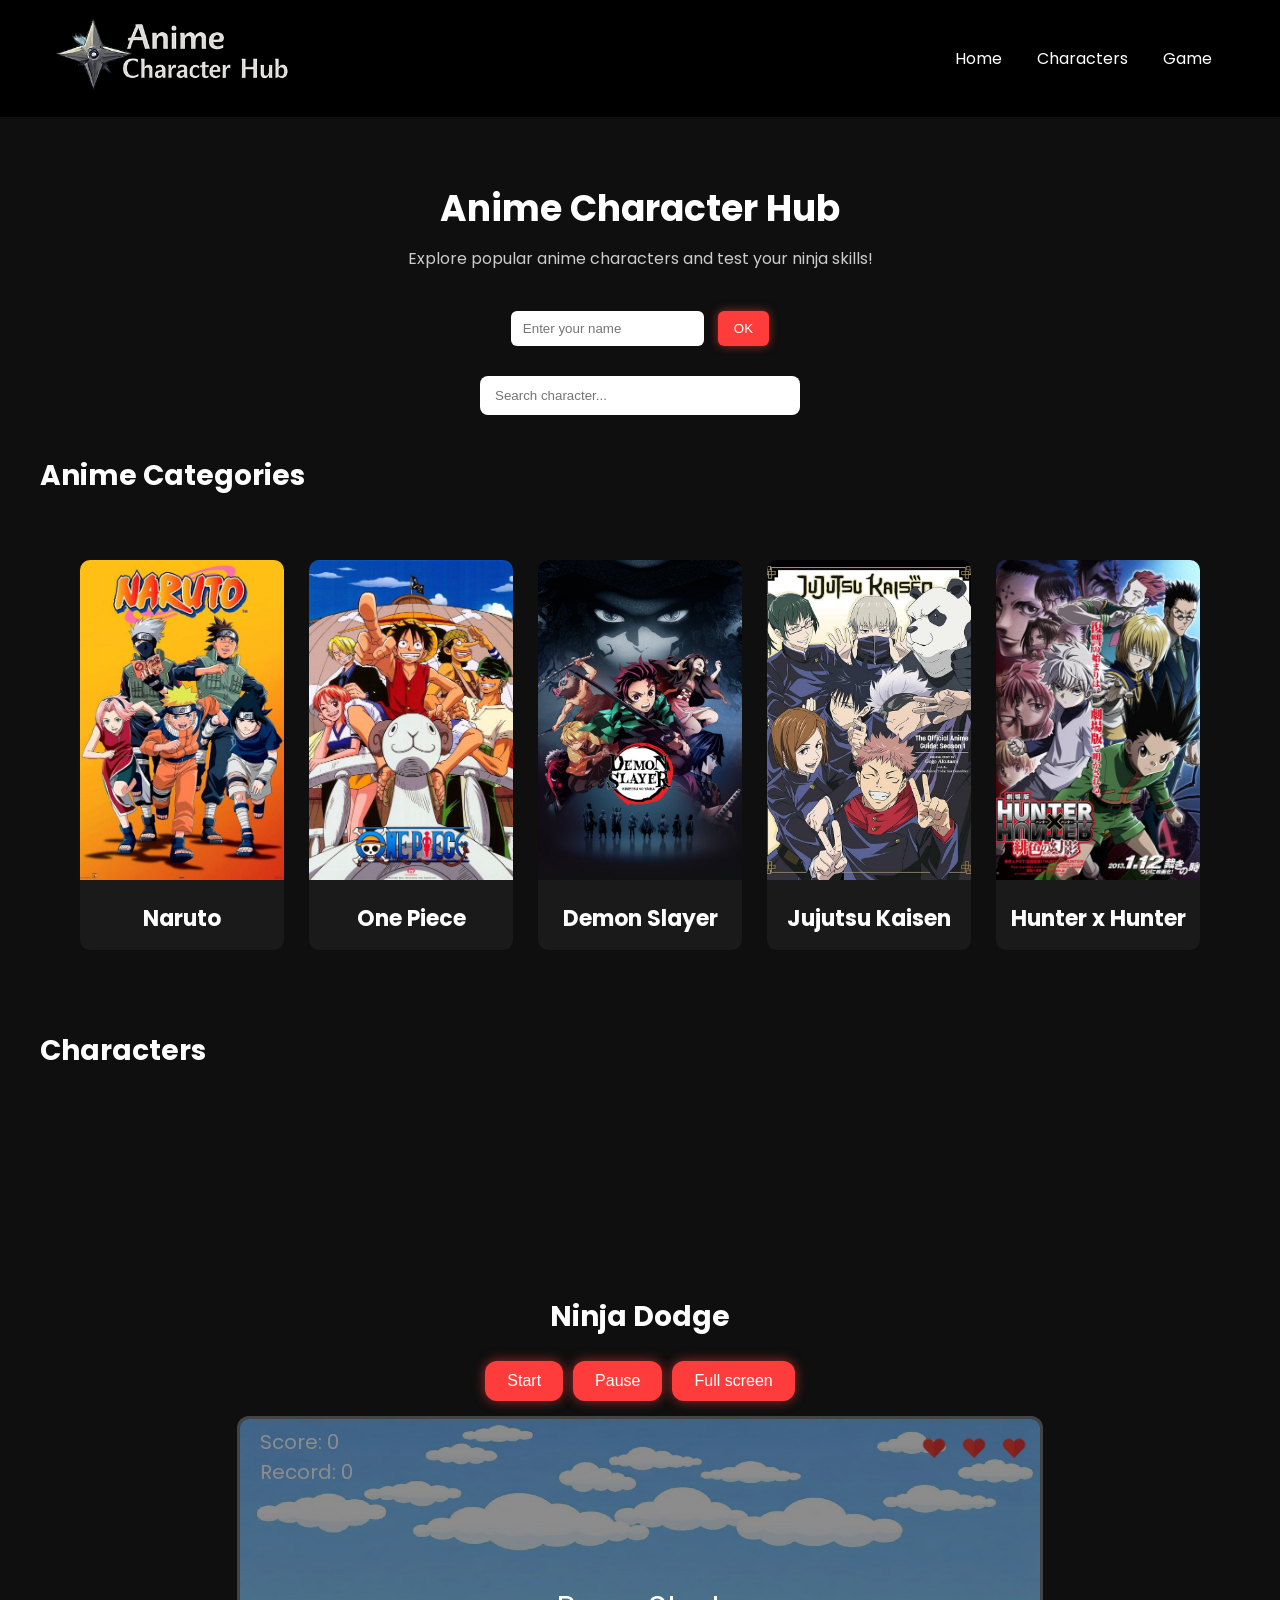
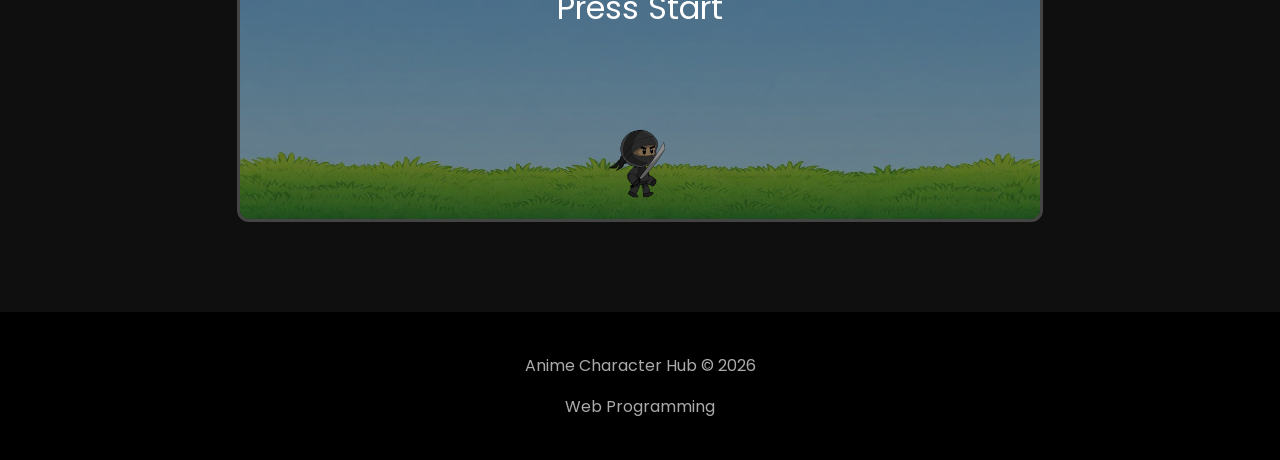
<file: character-hub/index.html>
<!DOCTYPE html>
<html lang="en">
<head>
  <meta charset="UTF-8">
  <meta name="viewport" content="width=device-width, initial-scale=1.0, viewport-fit=cover">
  <title>Anime Character Hub</title>

  <link href="https://fonts.googleapis.com/css2?family=Poppins:wght@300;500;700&display=swap" rel="stylesheet">

  <link rel="stylesheet" href="css/style.css">
  <link rel="stylesheet" href="css/responsive.css">
  <link rel="stylesheet" href="css/game.css">
</head>

<body id="top">

  <nav class="navbar">
    <div class="logo">
      <a href="#top">
        <img src="images/logo/logo.png" alt="Anime Character Hub logo">
      </a>
    </div>

    <button class="menu-toggle" id="menuToggle" aria-label="Open menu">
      <span></span>
      <span></span>
      <span></span>
    </button>

    <div class="nav-right" id="navRight">
      <ul class="menu" id="mobileMenu">
        <li><a href="#top">Home</a></li>
        <li><a href="#characters-section">Characters</a></li>
        <li><a href="#game">Game</a></li>
      </ul>

      <div id="greeting"></div>
    </div>
  </nav>

  <header class="header">
    <h1>Anime Character Hub</h1>
    <p>Explore popular anime characters and test your ninja skills!</p>
  </header>

  <div class="name-box">
    <div id="nameInputBox">
      <input type="text" id="usernameInput" placeholder="Enter your name">
      <button id="saveName">OK</button>
    </div>

    <button id="editNameBtn" style="display:none;">Change name</button>
  </div>

  <section class="search-section">
    <input type="text" id="searchInput" placeholder="Search character...">
  </section>

  <section class="categories-section">
    <h2>Anime Categories</h2>
    <div id="categories"></div>
  </section>

  <section class="characters-section" id="characters-section">
    <h2 id="characters-title">Characters</h2>
    <div id="characters"></div>
  </section>

  <section id="game">
    <h2>Ninja Dodge</h2>

    <div id="game-container">
      <div class="game-controls">
        <button id="startBtn">Start</button>
        <button id="pauseBtn">Pause</button>
        <button id="fullscreenBtn">Full screen</button>
      </div>

      <canvas id="gameCanvas" width="800" height="400"></canvas>

      <div class="mobile-controls">
        <button id="leftBtn">⬅</button>
        <button id="rightBtn">➡</button>
      </div>
    </div>
  </section>

  <footer>
    <p>Anime Character Hub © 2026</p>
    <p>Web Programming</p>
  </footer>

  <script src="js/fetchData.js"></script>
  <script src="js/search.js"></script>
  <script src="js/greeting.js"></script>
  <script src="js/game.js"></script>
  <script src="js/menu.js"></script>
</body>
</html>
</file>
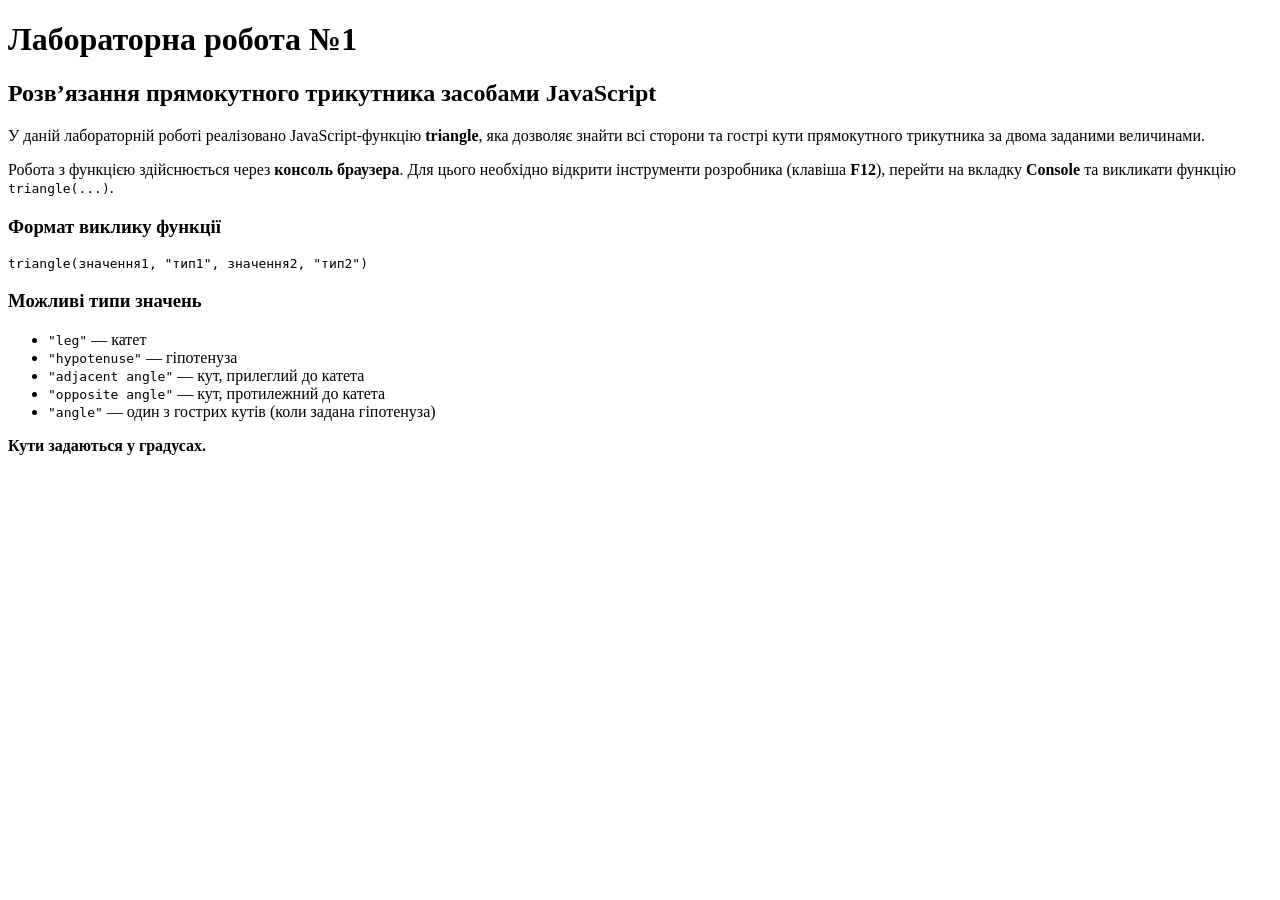
<file: lab1/index.html>
<!doctype html>
<html lang="uk">
<head>
  <meta charset="utf-8">
  <title>Лабораторна робота №1 — JavaScript</title>
</head>
<body>

<h1>Лабораторна робота №1</h1>
<h2>Розв’язання прямокутного трикутника засобами JavaScript</h2>

<p>
У даній лабораторній роботі реалізовано JavaScript-функцію
<b>triangle</b>, яка дозволяє знайти всі сторони та гострі кути
прямокутного трикутника за двома заданими величинами.
</p>

<p>
Робота з функцією здійснюється через <b>консоль браузера</b>.
Для цього необхідно відкрити інструменти розробника (клавіша <b>F12</b>),
перейти на вкладку <b>Console</b> та викликати функцію <code>triangle(...)</code>.
</p>

<h3>Формат виклику функції</h3>
<pre>
triangle(значення1, "тип1", значення2, "тип2")
</pre>

<h3>Можливі типи значень</h3>
<ul>
  <li><code>"leg"</code> — катет</li>
  <li><code>"hypotenuse"</code> — гіпотенуза</li>
  <li><code>"adjacent angle"</code> — кут, прилеглий до катета</li>
  <li><code>"opposite angle"</code> — кут, протилежний до катета</li>
  <li><code>"angle"</code> — один з гострих кутів (коли задана гіпотенуза)</li>
</ul>

<p><b>Кути задаються у градусах.</b></p>

<script>
(function () {

  console.log(
    'triangle(value1, "type1", value2, "type2")\n' +
    'Types:\n' +
    'leg — катет\n' +
    'hypotenuse — гіпотенуза\n' +
    'adjacent angle — кут, прилеглий до катета\n' +
    'opposite angle — кут, протилежний до катета\n' +
    'angle — один з гострих кутів (коли задана гіпотенуза)\n' +
    'Angles are in degrees (кути задаються у градусах).\n' +
    'Examples:\n' +
    'triangle(4, "leg", 8, "hypotenuse");\n' +
    'triangle(3, "leg", 4, "leg");'
  );

  function toRadians(deg) {
    return deg * Math.PI / 180;
  }

  function roundValue(x) {
  if (!isFinite(x)) return x;

  var ax = Math.abs(x);
  
  if (ax > 0 && ax < 1e-3) return x;

  if (ax > Number.MAX_VALUE / 1000) return x;

  return Math.round(x * 1000) / 1000;
}

  function triangle(v1, t1, v2, t2) {
    var value1 = Number(v1);
    var value2 = Number(v2);

    if (!isFinite(value1) || !isFinite(value2) || value1 <= 0 || value2 <= 0) {
      console.log("Помилка: значення повинні бути додатними.");
      return "failed";
    }

    t1 = String(t1).toLowerCase().trim();
    t2 = String(t2).toLowerCase().trim();

    var a, b, c, alpha, beta;

    // катет + катет
    if (t1 === "leg" && t2 === "leg") {
      a = value1;
      b = value2;
      c = Math.hypot(a, b); 
    }

    // катет + гіпотенуза
    else if ((t1 === "leg" && t2 === "hypotenuse") ||
             (t2 === "leg" && t1 === "hypotenuse")) {

      var leg = (t1 === "leg") ? value1 : value2;
      var hyp = (t1 === "hypotenuse") ? value1 : value2;

      if (leg >= hyp) {
        console.log("Помилка: катет повинен бути менший за гіпотенузу.");
        return "failed";
      }

      a = leg;
      c = hyp;
      var r = a / c;
      b = c * Math.sqrt(1 - r * r);
    }

    // гіпотенуза + кут
    else if ((t1 === "hypotenuse" && t2 === "angle") ||
             (t2 === "hypotenuse" && t1 === "angle")) {

      c = (t1 === "hypotenuse") ? value1 : value2;
      alpha = (t1 === "angle") ? value1 : value2;

      if (alpha <= 0 || alpha >= 90) {
        console.log("Помилка: кут повинен бути гострим.");
        return "failed";
      }

      a = c * Math.sin(toRadians(alpha));
      b = c * Math.cos(toRadians(alpha));
    }

    // катет + прилеглий або протилежний кут
    else if ((t1 === "leg" && (t2 === "adjacent angle" || t2 === "opposite angle")) ||
             (t2 === "leg" && (t1 === "adjacent angle" || t1 === "opposite angle"))) {

      a = (t1 === "leg") ? value1 : value2;
      alpha = (t1 === "leg") ? value2 : value1;

      if (alpha <= 0 || alpha >= 90) {
        console.log("Помилка: кут повинен бути гострим.");
        return "failed";
      }

      if (t1 === "adjacent angle" || t2 === "adjacent angle") {
        b = a * Math.tan(toRadians(alpha));
        c = a / Math.cos(toRadians(alpha));
      } else {
        b = a / Math.tan(toRadians(alpha));
        c = a / Math.sin(toRadians(alpha));
      }
    }

    else {
      console.log("Помилка: несумісна пара типів.");
      return "failed";
    }

    c = Math.hypot(a, b);

    alpha = Math.asin(a / c) * 180 / Math.PI;
    beta = 90 - alpha;

    console.log(
      "Результат:\n" +
      "a = " + roundValue(a) + "\n" +
      "b = " + roundValue(b) + "\n" +
      "c = " + roundValue(c) + "\n" +
      "alpha = " + roundValue(alpha) + "°\n" +
      "beta = " + roundValue(beta) + "°"
    );

    return "success";
  }

  window.triangle = triangle;

})();
</script>

</body>
</html>
</file>
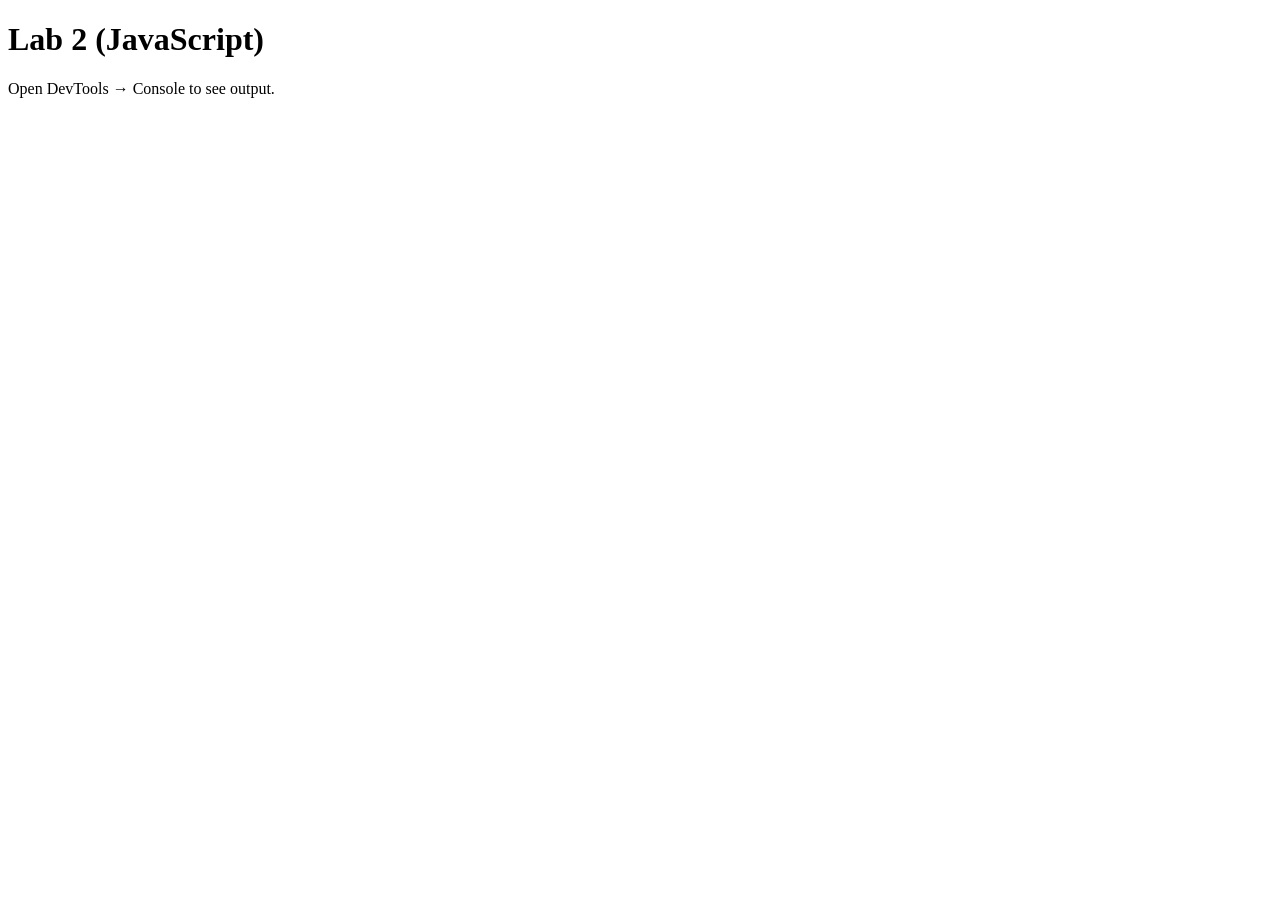
<file: lab2/index.html>
<!DOCTYPE html>
<html lang="uk">
<head>
  <meta charset="UTF-8" />
  <title>Lab 2</title>
</head>
<body>
  <h1>Lab 2 (JavaScript)</h1>
  <p>Open DevTools → Console to see output.</p>

  <script src="script.js"></script>
</body>
</html>
</file>
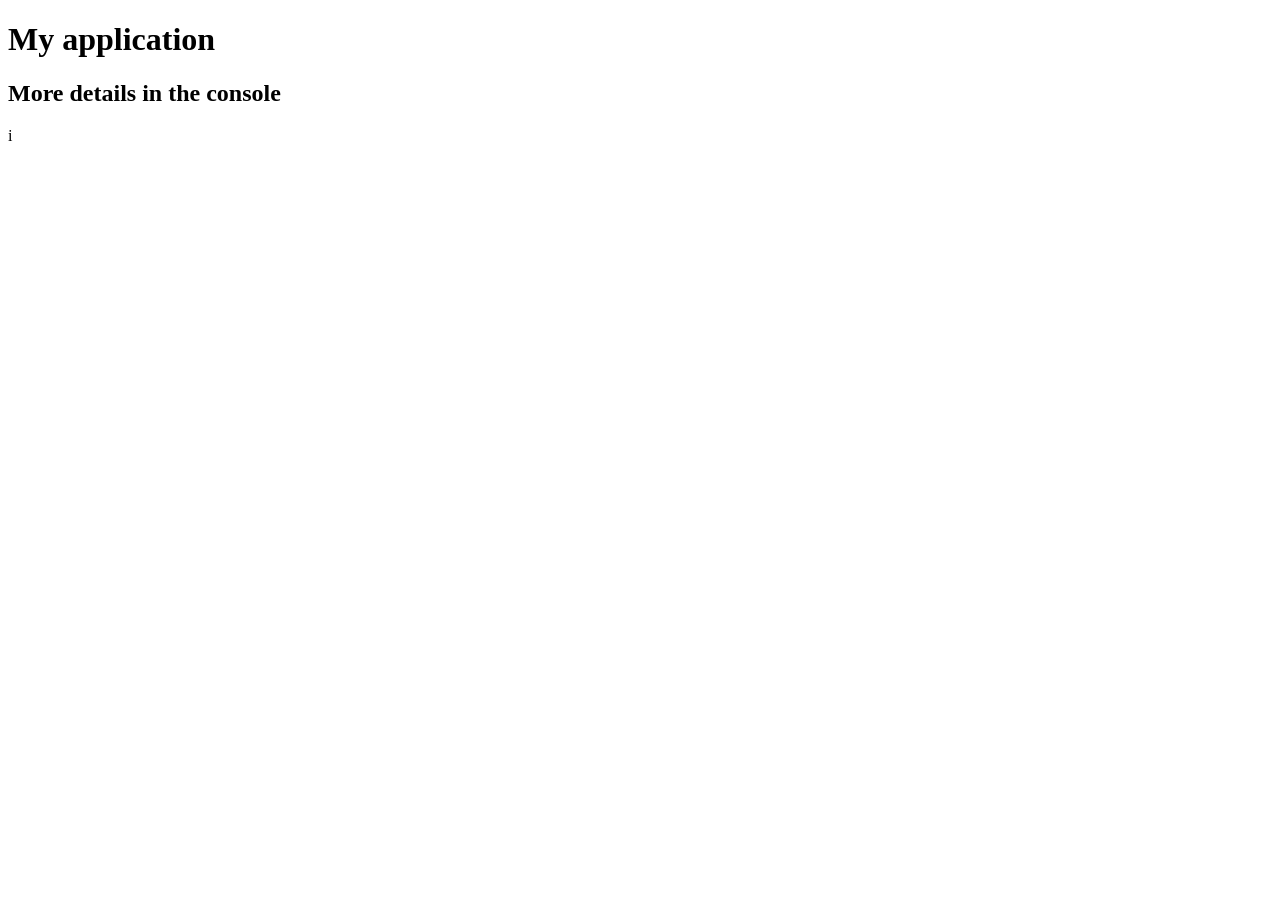
<file: lab3/index.html>
<!DOCTYPE html>
<html>
<head>
	<meta charset="utf-8">
	<title>My application</title>
</head>
<body>
	<h1>My application</h1>
	<h2>More details in the console</h2>

	<script src="SpeakHello.js"></script>
	<script src="SpeakGoodBye.js"></script>і
	<script src="script.js"></script>
</body>
</html>
</file>
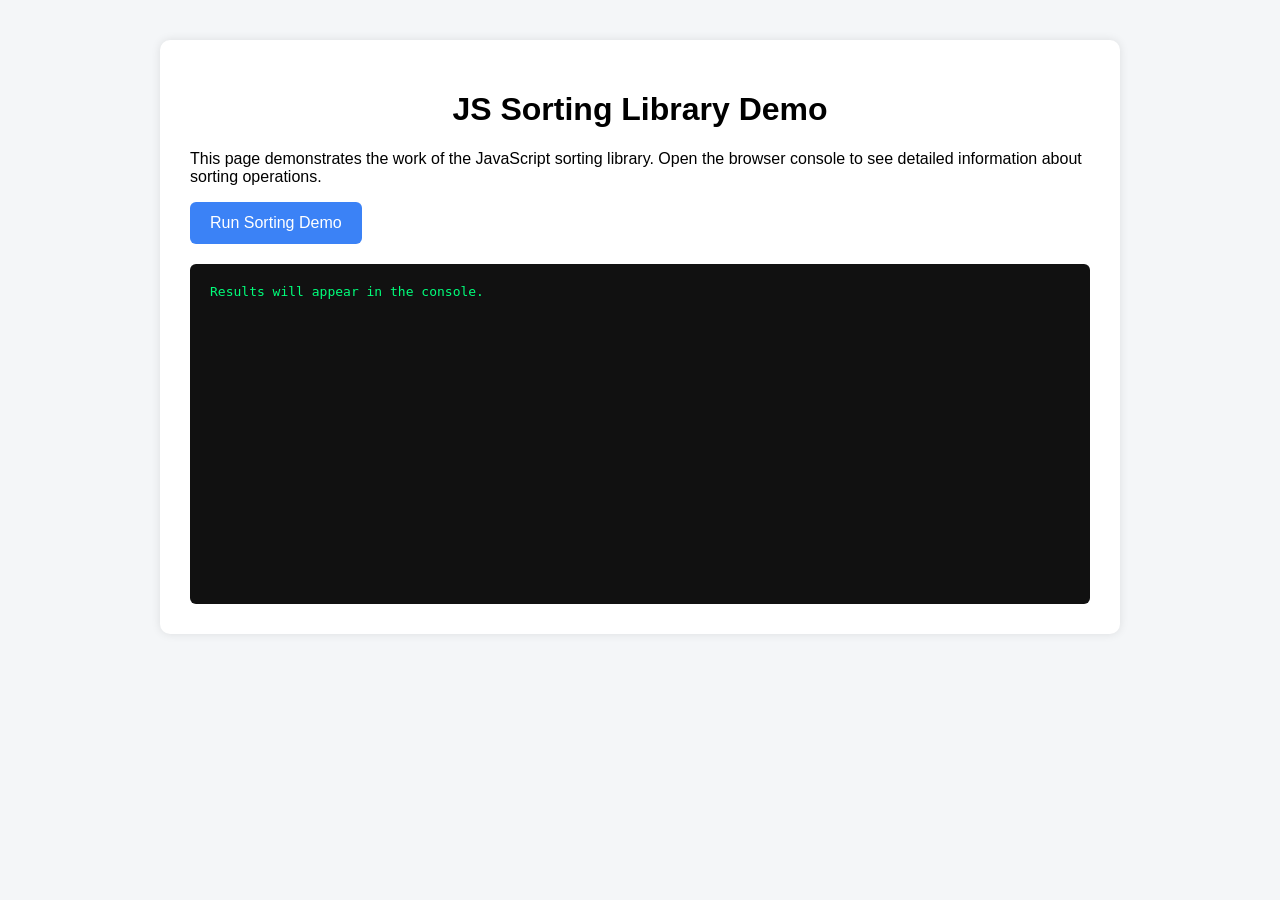
<file: lab4/index.html>
<!DOCTYPE html>
<html>
<head>

<title>Sorting Library Demo</title>

<link rel="icon" href="data:,">
<style>

body{
    font-family: Arial, sans-serif;
    background:#f4f6f8;
    margin:40px;
}

h1{
    text-align:center;
}

.container{
    max-width:900px;
    margin:auto;
    background:white;
    padding:30px;
    border-radius:10px;
    box-shadow:0 0 10px rgba(0,0,0,0.1);
}

button{
    padding:12px 20px;
    font-size:16px;
    border:none;
    background:#3b82f6;
    color:white;
    border-radius:6px;
    cursor:pointer;
}

button:hover{
    background:#2563eb;
}

.result{
    margin-top:20px;
    background:#111;
    color:#00ff7b;
    padding:20px;
    border-radius:6px;
    font-family:monospace;
    height:300px;
    overflow:auto;
}

</style>

</head>

<body>

<div class="container">

<h1>JS Sorting Library Demo</h1>

<p>
This page demonstrates the work of the JavaScript sorting library.
Open the browser console to see detailed information about sorting operations.
</p>

<button onclick="runSorting()">Run Sorting Demo</button>

<div class="result" id="result">
Results will appear in the console.
</div>

</div>

<script src="sortLib.js"></script>

<script>

function runSorting(){

let arr = [];

for(let i=0;i<100;i++){
    arr.push(Math.floor(Math.random()*100));
}

console.log("Original array:", arr);

SortLib.exchange([...arr], true);
SortLib.selection([...arr], true);
SortLib.insertion([...arr], true);
SortLib.shell([...arr], true);
SortLib.quick([...arr], true);


let sparse = [];

for(let i=0;i<100;i++){
    sparse[i] = Math.floor(Math.random()*100);
}

sparse[20] = undefined;
sparse[50] = undefined;

console.log("Sparse array:", sparse);

SortLib.exchange([...sparse], true);
SortLib.selection([...sparse], true);
SortLib.insertion([...sparse], true);
SortLib.shell([...sparse], true);
SortLib.quick([...sparse], true);

}

</script>

</body>
</html>
</file>
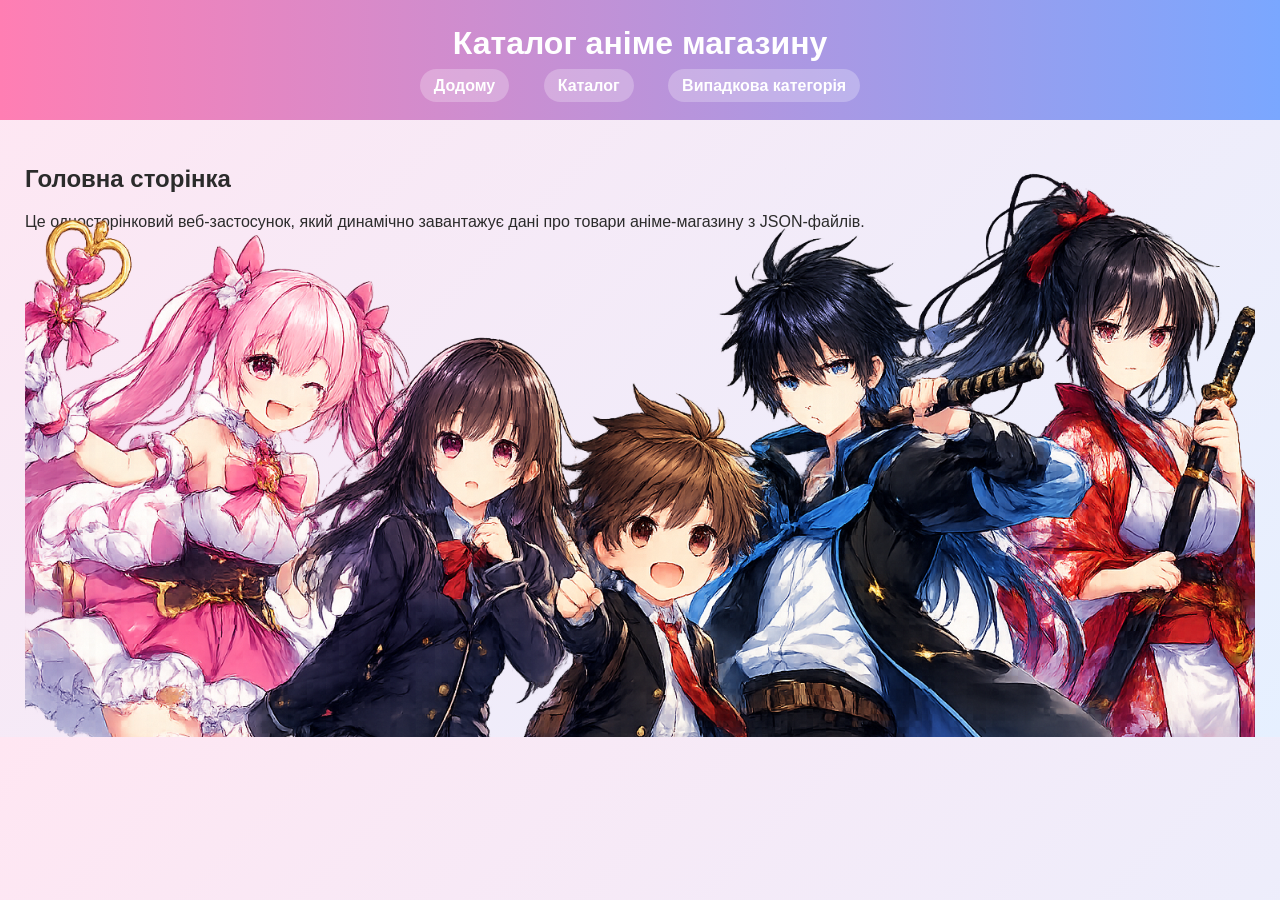
<file: lab7/index.html>
<!DOCTYPE html>
<html lang="uk">
<head>
  <meta charset="UTF-8">
  <title>Аніме-магазин</title>
  <link rel="stylesheet" href="style.css">
</head>
<body>
  <header>
    <h1>Каталог аніме магазину</h1>
    <nav>
      <a href="index.html">Додому</a>
      <a href="#" id="catalogLink">Каталог</a>
      <a href="#" id="specialsLink">Випадкова категорія</a>
    </nav>
  </header>

  <main id="content">
  <h2>Головна сторінка</h2>
  <p>
    Це односторінковий веб-застосунок, який динамічно завантажує дані
    про товари аніме-магазину з JSON-файлів.
  </p>

  <img class="home-heroes" src="images/anime-heroes.png" alt="Аніме персонажі">
</main>

  <script src="script.js"></script>
</body>
</html>
</file>
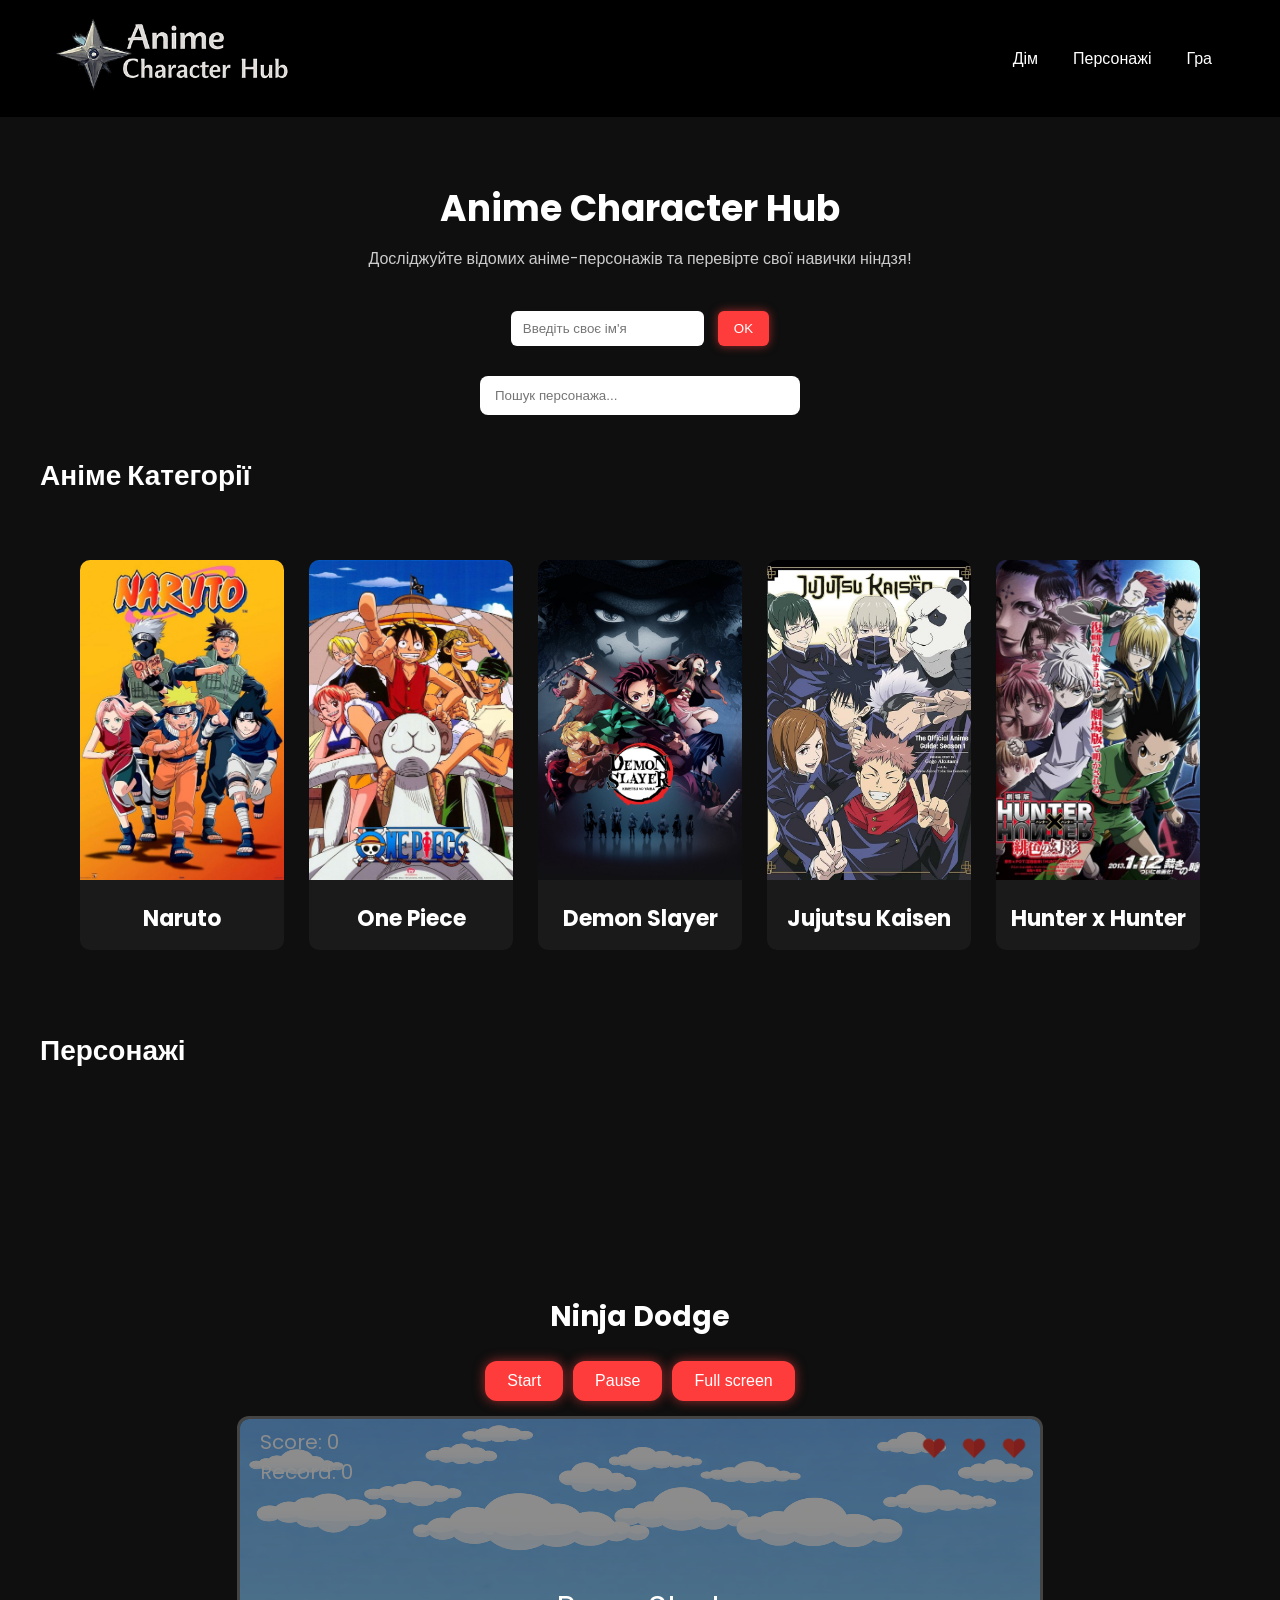
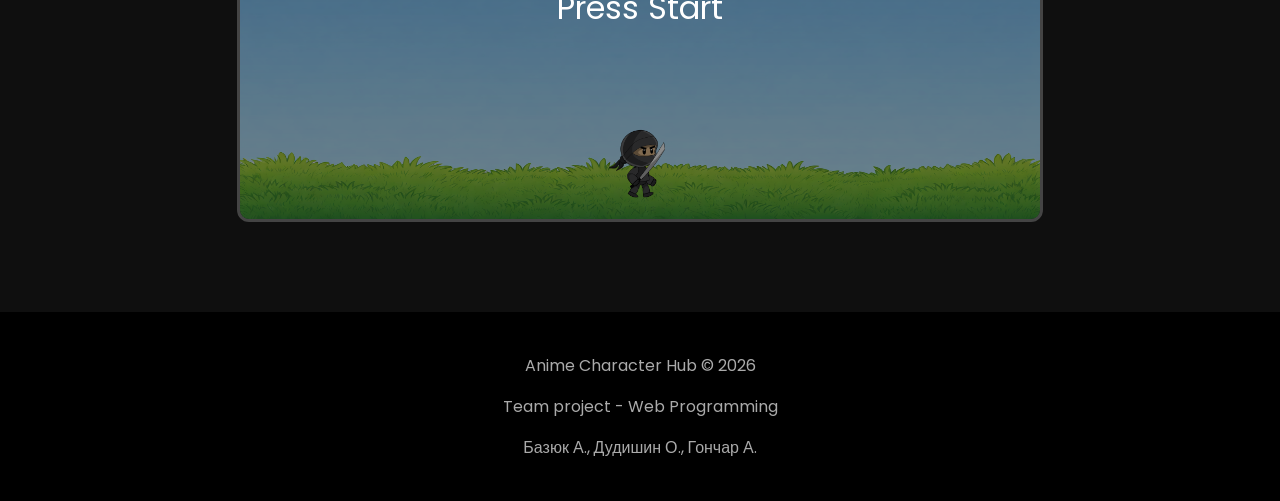
<file: team-project/index.html>
<!DOCTYPE html>
<html lang="uk">
<head>
  <meta charset="UTF-8">
  <meta name="viewport" content="width=device-width, initial-scale=1.0, viewport-fit=cover">
  <title>Anime Character Hub</title>

  <link href="https://fonts.googleapis.com/css2?family=Poppins:wght@300;500;700&display=swap" rel="stylesheet">

  <link rel="stylesheet" href="css/style.css">
  <link rel="stylesheet" href="css/responsive.css">
  <link rel="stylesheet" href="css/game.css">
</head>

<body id="top">

  <nav class="navbar">
    <div class="logo">
      <a href="#top">
        <img src="images/logo/logo.png" alt="logo">
      </a>
    </div>

    <button class="menu-toggle" id="menuToggle" aria-label="Відкрити меню">
      <span></span>
      <span></span>
      <span></span>
    </button>

    <div class="nav-right" id="navRight">
      <ul class="menu" id="mobileMenu">
        <li><a href="#top">Дім</a></li>
        <li><a href="#characters-section">Персонажі</a></li>
        <li><a href="#game">Гра</a></li>
      </ul>

      <div id="greeting"></div>
    </div>
  </nav>

  <header class="header">
    <h1>Anime Character Hub</h1>
    <p>Досліджуйте відомих аніме-персонажів та перевірте свої навички ніндзя!</p>
  </header>

  <div class="name-box">
    <div id="nameInputBox">
      <input type="text" id="usernameInput" placeholder="Введіть своє ім'я">
      <button id="saveName">OK</button>
    </div>

    <button id="editNameBtn" style="display:none;">Змінити ім'я</button>
  </div>

  <section class="search-section">
    <input type="text" id="searchInput" placeholder="Пошук персонажа...">
  </section>

  <section class="categories-section">
    <h2>Аніме Категорії</h2>
    <div id="categories"></div>
  </section>

  <section class="characters-section" id="characters-section">
    <h2 id="characters-title">Персонажі</h2>
    <div id="characters"></div>
  </section>

  <!-- GAME -->

<section id="game">

<h2>Ninja Dodge</h2>

<div id="game-container">

<div class="game-controls">
<button id="startBtn">Start</button>
<button id="pauseBtn">Pause</button>
<button id="fullscreenBtn">Full screen</button>
</div>

<canvas
id="gameCanvas"
width="800"
height="400">
</canvas>

<div class="mobile-controls">
<button id="leftBtn">⬅</button>
<button id="rightBtn">➡</button>
</div>

</div>
</section>

  <footer>
    <p>Anime Character Hub © 2026</p>
    <p>Team project - Web Programming</p>
    <p>Базюк А., Дудишин О., Гончар А.</p>
  </footer>

  <script src="js/fetchData.js"></script>
  <script src="js/search.js"></script>
  <script src="js/greeting.js"></script>
  <script src="js/game.js"></script>
  <script src="js/menu.js"></script>
</body>
</html>
</file>
<file: character-hub/css/style.css>
body{
  margin:0;
  font-family:'Poppins', sans-serif;
  background:#0f0f0f;
  color:white;
}

html{
  scroll-behavior:smooth;
}

section{
  scroll-margin-top:140px;
}

#characters-section{
  scroll-margin-top:140px;
}

#game{
  scroll-margin-top:140px;
  text-align:center;
  padding:80px 20px 50px 20px;
}

.not-found{
  text-align:center;
  width:100%;
  font-size:36px;
  color:#888;
  margin-top:60px;
  font-weight:600;
}

.name-box{
  text-align:center;
  margin-bottom:30px;
  padding:0 20px;
}

.name-box input{
  padding:10px 12px;
  border:none;
  border-radius:6px;
  outline:none;
  margin-right:10px;
}

.name-box button{
  padding:10px 16px;
  background:#ff3c3c;
  border:none;
  border-radius:6px;
  color:white;
  cursor:pointer;
  box-shadow:0 0 10px rgba(255,60,60,0.6);
  transition:0.3s;
}

.name-box button:hover{
  background:#ff1f1f;
  box-shadow:0 0 20px rgba(255,60,60,1);
}

.navbar{
  display:flex;
  align-items:center;
  justify-content:space-between;
  gap:30px;
  padding:10px 40px;
  background:#000;
  position:sticky;
  top:0;
  z-index:1000;
}

.logo{
  display:flex;
  align-items:center;
  gap:10px;
  font-size:18px;
  font-weight:600;
  flex-shrink:0;
}

.logo img{
  height:90px;
}

.nav-right{
  display:flex;
  align-items:center;
  gap:28px;
}

.menu{
  display:flex;
  list-style:none;
  gap:35px;
  margin:0;
  padding:0;
}

.menu a{
  position:relative;
  color:white;
  text-decoration:none;
}

.menu a:visited{
  color:white;
}

.menu a::after{
  content:"";
  position:absolute;
  width:0;
  height:2px;
  left:0;
  bottom:-5px;
  background:#ff3c3c;
  transition:width 0.3s ease;
}

.menu a:hover::after{
  width:100%;
}

#greeting{
  text-align:right;
  color:#ddd;
  font-size:15px;
  max-width:220px;
}

.menu-toggle{
  display:none;
  width:48px;
  height:48px;
  border:none;
  border-radius:12px;
  background:#141414;
  cursor:pointer;
  padding:0;
  align-items:center;
  justify-content:center;
  flex-direction:column;
  gap:5px;
  box-shadow:0 0 12px rgba(255,60,60,0.15);
}

.menu-toggle span{
  display:block;
  width:22px;
  height:2px;
  background:#fff;
  border-radius:2px;
  transition:0.25s;
}

.menu-toggle.active span:nth-child(1){
  transform:translateY(7px) rotate(45deg);
}

.menu-toggle.active span:nth-child(2){
  opacity:0;
}

.menu-toggle.active span:nth-child(3){
  transform:translateY(-7px) rotate(-45deg);
}

.header{
  text-align:center;
  padding:40px 20px;
}

.header h1{
  font-size:36px;
  margin-bottom:10px;
}

.header p{
  color:#ccc;
  max-width:700px;
  margin:0 auto;
}

.search-section{
  text-align:center;
  margin-bottom:30px;
  padding:0 20px;
}

#searchInput{
  padding:12px 15px;
  width:min(100%, 320px);
  border:none;
  border-radius:8px;
  outline:none;
  box-sizing:border-box;
}

#categories{
  display:grid;
  grid-template-columns:repeat(auto-fit,minmax(200px,1fr));
  gap:25px;
  padding:40px 80px;
}

.category-card{
  background:#1a1a1a;
  border-radius:10px;
  overflow:hidden;
  cursor:pointer;
  transition:0.3s;
}

.category-card:hover{
  transform:scale(1.05);
  box-shadow:0 0 15px rgba(255,255,255,0.1);
}

.category-card img{
  transition:0.4s;
  width:100%;
  height:320px;
  object-fit:cover;
  object-position:top;
}

.category-card:hover img{
  transform:scale(1.08);
}

.category-card h2{
  text-align:center;
  font-size:22px;
  margin:15px 0;
}

section h2{
  margin-left:40px;
  margin-top:40px;
  font-size:28px;
}

#characters{
  display:grid;
  gap:30px;
  padding:40px;
}

.characters-full{
  grid-template-columns:repeat(3,1fr);
}

.characters-search{
  grid-template-columns:repeat(auto-fit, minmax(260px, 260px));
  justify-content:center;
}

.character-card{
  background:#1a1a1a;
  border-radius:12px;
  padding:15px;
  transition:0.3s;
  border:1px solid transparent;
}

.character-card:hover{
  transform:translateY(-8px);
  box-shadow:0 15px 30px rgba(255,60,60,0.4);
  border:1px solid #ff3c3c;
}

.character-card img{
  width:100%;
  aspect-ratio:736/964;
  object-fit:cover;
  object-position:top;
  border-radius:10px;
}

.character-card h3{
  margin:10px 0 5px;
}

.character-card p{
  font-size:14px;
  color:#ccc;
}

#game h2{
  margin-left:0;
}

#game-container{
  max-width:900px;
  margin:0 auto;
}

.game-tip{
  display:inline-block;
  margin:10px auto 24px;
  padding:12px 22px;
  background:linear-gradient(135deg, rgba(255,60,60,0.2), rgba(255,120,120,0.08));
  border:1px solid rgba(255,60,60,0.45);
  border-radius:999px;
  color:#ffd6d6;
  font-size:18px;
  font-weight:600;
  letter-spacing:0.3px;
  box-shadow:0 0 18px rgba(255,60,60,0.18);
}

#gameCanvas{
  display:block;
  width:100%;
  max-width:800px;
  height:auto;
  margin:0 auto;
  background:#222;
  border:3px solid #444;
  border-radius:10px;
}

footer{
  text-align:center;
  padding:25px;
  background:#000;
  margin-top:40px;
  color:#aaa;
}
</file>
<file: character-hub/css/responsive.css>
.menu-toggle{
  display:none;
}

.nav-right{
  display:flex;
  align-items:center;
}

@media (max-width:767px){

  .navbar{
    padding:10px 14px;
    display:flex;
    align-items:center;
    justify-content:space-between;
    flex-wrap:wrap;
    gap:10px;
  }

  .logo img{
    height:56px;
  }

  .menu-toggle{
    display:flex;
    flex-direction:column;
    justify-content:center;
    gap:5px;
    background:#ff3c3c;
    border:none;
    border-radius:10px;
    padding:10px;
    cursor:pointer;
    box-shadow:0 0 12px rgba(255,60,60,0.6);
  }

  .menu-toggle span{
    display:block;
    width:26px;
    height:3px;
    background:white;
    border-radius:5px;
  }

  .nav-right{
    display:none;
    width:100%;
    flex-direction:column;
    align-items:center;
    background:#050505;
    padding:14px 0;
    border-top:1px solid rgba(255,255,255,0.1);
  }

  .nav-right.open{
    display:flex;
  }

  .menu{
    width:100%;
    display:flex;
    flex-direction:column;
    align-items:center;
    gap:0;
    margin:0;
    padding:0;
  }

  .menu li{
    width:100%;
    text-align:center;
  }

  .menu a{
    display:block;
    width:100%;
    padding:14px 0;
    font-size:18px;
  }

  #greeting{
    margin-top:8px;
    text-align:center;
    font-size:15px;
  }

  .header{
    padding:28px 16px;
  }

  .header h1{
    font-size:28px;
  }

  .header p{
    font-size:15px;
  }

  section h2{
    text-align:center;
    margin-left:0;
    font-size:24px;
  }

  .name-box{
    padding:0 16px;
  }

  #nameInputBox{
    display:flex;
    flex-direction:column;
    gap:10px;
    align-items:center;
  }

  .name-box input,
  .name-box button{
    width:100%;
    max-width:280px;
    box-sizing:border-box;
    margin-right:0;
  }

  #searchInput{
    width:90%;
    max-width:320px;
  }

  #categories{
    grid-template-columns:1fr;
    padding:20px;
  }

  #characters{
    grid-template-columns:1fr !important;
    padding:20px;
  }

  .characters-full,
  .characters-search{
    grid-template-columns:1fr !important;
  }

  #game{
    padding:45px 10px;
  }

  footer{
    font-size:14px;
    padding:20px 16px;
  }
}

@media (min-width:768px){

  .menu-toggle{
    display:none !important;
  }

  .nav-right{
    display:flex !important;
    flex-direction:row;
    align-items:center;
  }
}
</file>
<file: character-hub/css/game.css>
#game{
  text-align:center;
  padding:80px 20px 50px;
}

#game-container{
  width:100%;
  display:flex;
  flex-direction:column;
  align-items:center;
}

.game-controls{
  margin-bottom:15px;
  display:flex;
  justify-content:center;
  align-items:center;
  flex-wrap:wrap;
  gap:10px;
}

.game-controls button{
  padding:11px 22px;
  border:none;
  border-radius:12px;
  background:#ff3c3c;
  color:white;
  font-size:16px;
  cursor:pointer;
  box-shadow:0 0 12px rgba(255,60,60,0.6);
}

.game-controls button:hover{
  background:#ff1f1f;
}

#gameCanvas{
  width:100%;
  max-width:800px;
  height:auto;
  background:#222;
  border:3px solid #444;
  border-radius:12px;
  display:block;
}

.mobile-controls{
  display:none;
}

body.game-lock{
  overflow:hidden !important;
  position:fixed !important;
  width:100% !important;
}

/* Fullscreen mode */

#game.custom-fullscreen{
  position:fixed !important;
  inset:0 !important;
  width:100vw !important;
  height:100dvh !important;
  padding:0 !important;
  margin:0 !important;
  background:#000 !important;
  z-index:999999 !important;
  overflow:hidden !important;
}

#game.custom-fullscreen h2{
  display:none !important;
}

#game.custom-fullscreen #game-container{
  width:100vw !important;
  height:100dvh !important;
  padding:0 !important;
  margin:0 !important;
  display:flex !important;
  align-items:center !important;
  justify-content:center !important;
  overflow:hidden !important;
}

#game.custom-fullscreen .game-controls{
  position:fixed !important;
  top:12px !important;
  left:50% !important;
  transform:translateX(-50%) !important;
  width:min(760px, 94vw) !important;
  margin:0 !important;
  z-index:1000000 !important;
  display:flex !important;
  gap:10px !important;
}

#game.custom-fullscreen .game-controls button{
  flex:1;
  padding:12px 0 !important;
  font-size:15px !important;
  border-radius:12px !important;
}

/* Desktop and laptop fullscreen */

@media (min-width:768px){

  #game.custom-fullscreen #gameCanvas{
    position:fixed !important;
    top:0 !important;
    left:0 !important;
    width:100vw !important;
    height:100vh !important;
    max-width:none !important;
    max-height:none !important;
    border:none !important;
    border-radius:0 !important;
  }
}

/* Mobile default controls */

@media (max-width:767px){

  .mobile-controls{
    display:flex;
    justify-content:center;
    gap:22px;
    margin-top:14px;
  }

  .mobile-controls button{
    width:64px;
    height:50px;
    border:none;
    border-radius:12px;
    background:rgba(255,60,60,0.92);
    color:white;
    font-size:24px;
    font-weight:bold;
    box-shadow:0 0 14px rgba(255,60,60,0.6);
  }

  .mobile-controls button:active{
    transform:scale(0.95);
    background:#ff1f1f;
  }
}

/* Mobile fullscreen mode */

@media (max-width:767px){

  #game.custom-fullscreen{
    height:100dvh !important;
  }

  #game.custom-fullscreen #game-container{
    height:100dvh !important;
  }

  #game.custom-fullscreen .game-controls{
    top:8px !important;
    left:50% !important;
    width:96vw !important;
    gap:6px !important;
  }

  #game.custom-fullscreen .game-controls button{
    padding:10px 0 !important;
    font-size:13px !important;
    border-radius:10px !important;
  }

  #game.custom-fullscreen #gameCanvas{
    width:auto !important;
    height:auto !important;
    max-width:94vw !important;
    max-height:calc(100dvh - 170px) !important;
    border:2px solid #333 !important;
    border-radius:10px !important;
  }

  #game.custom-fullscreen .mobile-controls{
    display:flex !important;
    position:fixed !important;
    left:0 !important;
    bottom:18px !important;
    width:100vw !important;
    justify-content:space-between !important;
    padding:0 26px !important;
    box-sizing:border-box !important;
    z-index:1000000 !important;
    pointer-events:none !important;
    margin-top:0 !important;
    gap:0 !important;
  }

  #game.custom-fullscreen .mobile-controls button{
    pointer-events:auto !important;
    width:72px !important;
    height:72px !important;
    border:none !important;
    border-radius:50% !important;
    background:rgba(255,60,60,0.92) !important;
    color:white !important;
    font-size:30px !important;
    font-weight:bold !important;
    box-shadow:0 0 18px rgba(255,60,60,0.8) !important;
  }

  #game.custom-fullscreen .mobile-controls button:active{
    transform:scale(0.9);
    background:#ff1f1f !important;
  }
}
</file>
<file: lab7/style.css>
body {
  font-family: Arial, sans-serif;
  margin: 0;
  background: linear-gradient(135deg, #ffe6f2, #e6f0ff);
  color: #2b2b2b;
}

header {
  background: linear-gradient(90deg, #ff7eb3, #7aa7ff);
  color: white;
  padding: 25px;
  text-align: center;
}

header h1 {
  margin: 0 0 15px;
}

nav a {
  color: white;
  margin: 0 15px;
  text-decoration: none;
  font-weight: bold;
  background: rgba(255, 255, 255, 0.25);
  padding: 8px 14px;
  border-radius: 20px;
}

main {
  padding: 25px 25px 0;
}

.category-list,
.items-list {
  display: grid;
  grid-template-columns: repeat(auto-fit, minmax(220px, 1fr));
  gap: 20px;
}

.card {
  background: white;
  padding: 15px;
  border-radius: 18px;
  box-shadow: 0 4px 12px rgba(0,0,0,0.15);
  border: 2px solid #ffd1e8;
}

.card img {
  width: 200px;
  height: 200px;
  object-fit: cover;
  display: block;
  margin-bottom: 10px;
  border-radius: 14px;
}

button {
  padding: 9px 14px;
  cursor: pointer;
  border: none;
  border-radius: 20px;
  background: #ff7eb3;
  color: white;
  font-weight: bold;
}
.home-heroes 
{
    display: block;
  width: 100%;
  max-width: 1700px;
  height: 570px;
  object-fit: cover;
  object-position: center top;
  margin: -80px auto 0;
}
</file>
<file: team-project/css/style.css>
body{
  margin:0;
  font-family:'Poppins', sans-serif;
  background:#0f0f0f;
  color:white;
}

html{
  scroll-behavior:smooth;
}

section{
  scroll-margin-top:140px;
}

#characters-section{
  scroll-margin-top:140px;
}

#game{
  scroll-margin-top:140px;
  text-align:center;
  padding:80px 20px 50px 20px;
}

.not-found{
  text-align:center;
  width:100%;
  font-size:36px;
  color:#888;
  margin-top:60px;
  font-weight:600;
}

.name-box{
  text-align:center;
  margin-bottom:30px;
  padding:0 20px;
}

.name-box input{
  padding:10px 12px;
  border:none;
  border-radius:6px;
  outline:none;
  margin-right:10px;
}

.name-box button{
  padding:10px 16px;
  background:#ff3c3c;
  border:none;
  border-radius:6px;
  color:white;
  cursor:pointer;
  box-shadow:0 0 10px rgba(255,60,60,0.6);
  transition:0.3s;
}

.name-box button:hover{
  background:#ff1f1f;
  box-shadow:0 0 20px rgba(255,60,60,1);
}

.navbar{
  display:flex;
  align-items:center;
  justify-content:space-between;
  gap:30px;
  padding:10px 40px;
  background:#000;
  position:sticky;
  top:0;
  z-index:1000;
}

.logo{
  display:flex;
  align-items:center;
  gap:10px;
  font-size:18px;
  font-weight:600;
  flex-shrink:0;
}

.logo img{
  height:90px;
}

.nav-right{
  display:flex;
  align-items:center;
  gap:28px;
}

.menu{
  display:flex;
  list-style:none;
  gap:35px;
  margin:0;
  padding:0;
}

.menu a{
  position:relative;
  color:white;
  text-decoration:none;
}

.menu a:visited{
  color:white;
}

.menu a::after{
  content:"";
  position:absolute;
  width:0;
  height:2px;
  left:0;
  bottom:-5px;
  background:#ff3c3c;
  transition:width 0.3s ease;
}

.menu a:hover::after{
  width:100%;
}

#greeting{
  text-align:right;
  color:#ddd;
  font-size:15px;
  max-width:220px;
}

.menu-toggle{
  display:none;
  width:48px;
  height:48px;
  border:none;
  border-radius:12px;
  background:#141414;
  cursor:pointer;
  padding:0;
  align-items:center;
  justify-content:center;
  flex-direction:column;
  gap:5px;
  box-shadow:0 0 12px rgba(255,60,60,0.15);
}

.menu-toggle span{
  display:block;
  width:22px;
  height:2px;
  background:#fff;
  border-radius:2px;
  transition:0.25s;
}

.menu-toggle.active span:nth-child(1){
  transform:translateY(7px) rotate(45deg);
}

.menu-toggle.active span:nth-child(2){
  opacity:0;
}

.menu-toggle.active span:nth-child(3){
  transform:translateY(-7px) rotate(-45deg);
}

.header{
  text-align:center;
  padding:40px 20px;
}

.header h1{
  font-size:36px;
  margin-bottom:10px;
}

.header p{
  color:#ccc;
  max-width:700px;
  margin:0 auto;
}

.search-section{
  text-align:center;
  margin-bottom:30px;
  padding:0 20px;
}

#searchInput{
  padding:12px 15px;
  width:min(100%, 320px);
  border:none;
  border-radius:8px;
  outline:none;
  box-sizing:border-box;
}

#categories{
  display:grid;
  grid-template-columns:repeat(auto-fit,minmax(200px,1fr));
  gap:25px;
  padding:40px 80px;
}

.category-card{
  background:#1a1a1a;
  border-radius:10px;
  overflow:hidden;
  cursor:pointer;
  transition:0.3s;
}

.category-card:hover{
  transform:scale(1.05);
  box-shadow:0 0 15px rgba(255,255,255,0.1);
}

.category-card img{
  transition:0.4s;
  width:100%;
  height:320px;
  object-fit:cover;
  object-position:top;
}

.category-card:hover img{
  transform:scale(1.08);
}

.category-card h2{
  text-align:center;
  font-size:22px;
  margin:15px 0;
}

section h2{
  margin-left:40px;
  margin-top:40px;
  font-size:28px;
}

#characters{
  display:grid;
  gap:30px;
  padding:40px;
}

.characters-full{
  grid-template-columns:repeat(3,1fr);
}

.characters-search{
  grid-template-columns:repeat(auto-fit, minmax(260px, 260px));
  justify-content:center;
}

.character-card{
  background:#1a1a1a;
  border-radius:12px;
  padding:15px;
  transition:0.3s;
  border:1px solid transparent;
}

.character-card:hover{
  transform:translateY(-8px);
  box-shadow:0 15px 30px rgba(255,60,60,0.4);
  border:1px solid #ff3c3c;
}

.character-card img{
  width:100%;
  aspect-ratio:736/964;
  object-fit:cover;
  object-position:top;
  border-radius:10px;
}

.character-card h3{
  margin:10px 0 5px;
}

.character-card p{
  font-size:14px;
  color:#ccc;
}

#game h2{
  margin-left:0;
}

#game-container{
  max-width:900px;
  margin:0 auto;
}

.game-tip{
  display:inline-block;
  margin:10px auto 24px;
  padding:12px 22px;
  background:linear-gradient(135deg, rgba(255,60,60,0.2), rgba(255,120,120,0.08));
  border:1px solid rgba(255,60,60,0.45);
  border-radius:999px;
  color:#ffd6d6;
  font-size:18px;
  font-weight:600;
  letter-spacing:0.3px;
  box-shadow:0 0 18px rgba(255,60,60,0.18);
}

#gameCanvas{
  display:block;
  width:100%;
  max-width:800px;
  height:auto;
  margin:0 auto;
  background:#222;
  border:3px solid #444;
  border-radius:10px;
}

footer{
  text-align:center;
  padding:25px;
  background:#000;
  margin-top:40px;
  color:#aaa;
}
</file>
<file: team-project/css/responsive.css>
.menu-toggle{
  display:none;
}

.nav-right{
  display:flex;
  align-items:center;
}

@media (max-width:767px){

  .navbar{
    padding:10px 14px;
    display:flex;
    align-items:center;
    justify-content:space-between;
    flex-wrap:wrap;
    gap:10px;
  }

  .logo img{
    height:56px;
  }

  .menu-toggle{
    display:flex;
    flex-direction:column;
    justify-content:center;
    gap:5px;
    background:#ff3c3c;
    border:none;
    border-radius:10px;
    padding:10px;
    cursor:pointer;
    box-shadow:0 0 12px rgba(255,60,60,0.6);
  }

  .menu-toggle span{
    display:block;
    width:26px;
    height:3px;
    background:white;
    border-radius:5px;
  }

  .nav-right{
    display:none;
    width:100%;
    flex-direction:column;
    align-items:center;
    background:#050505;
    padding:14px 0;
    border-top:1px solid rgba(255,255,255,0.1);
  }

  .nav-right.open{
    display:flex;
  }

  .menu{
    width:100%;
    display:flex;
    flex-direction:column;
    align-items:center;
    gap:0;
    margin:0;
    padding:0;
  }

  .menu li{
    width:100%;
    text-align:center;
  }

  .menu a{
    display:block;
    width:100%;
    padding:14px 0;
    font-size:18px;
  }

  #greeting{
    margin-top:8px;
    text-align:center;
    font-size:15px;
  }

  .header{
    padding:28px 16px;
  }

  .header h1{
    font-size:28px;
  }

  .header p{
    font-size:15px;
  }

  section h2{
    text-align:center;
    margin-left:0;
    font-size:24px;
  }

  .name-box{
    padding:0 16px;
  }

  #nameInputBox{
    display:flex;
    flex-direction:column;
    gap:10px;
    align-items:center;
  }

  .name-box input,
  .name-box button{
    width:100%;
    max-width:280px;
    box-sizing:border-box;
    margin-right:0;
  }

  #searchInput{
    width:90%;
    max-width:320px;
  }

  #categories{
    grid-template-columns:1fr;
    padding:20px;
  }

  #characters{
    grid-template-columns:1fr !important;
    padding:20px;
  }

  .characters-full,
  .characters-search{
    grid-template-columns:1fr !important;
  }

  #game{
    padding:45px 10px;
  }

  footer{
    font-size:14px;
    padding:20px 16px;
  }
}

@media (min-width:768px){

  .menu-toggle{
    display:none !important;
  }

  .nav-right{
    display:flex !important;
    flex-direction:row;
    align-items:center;
  }
}
</file>
<file: team-project/css/game.css>
#game{
  text-align:center;
  padding:80px 20px 50px;
}

#game-container{
  width:100%;
  display:flex;
  flex-direction:column;
  align-items:center;
}

.game-controls{
  margin-bottom:15px;
  display:flex;
  justify-content:center;
  align-items:center;
  flex-wrap:wrap;
  gap:10px;
}

.game-controls button{
  padding:11px 22px;
  border:none;
  border-radius:12px;
  background:#ff3c3c;
  color:white;
  font-size:16px;
  cursor:pointer;
  box-shadow:0 0 12px rgba(255,60,60,0.6);
}

.game-controls button:hover{
  background:#ff1f1f;
}

#gameCanvas{
  width:100%;
  max-width:800px;
  height:auto;
  background:#222;
  border:3px solid #444;
  border-radius:12px;
  display:block;
}

.mobile-controls{
  display:none;
}

body.game-lock{
  overflow:hidden !important;
  position:fixed !important;
  width:100% !important;
}

/* FULLSCREEN */

#game.custom-fullscreen{
  position:fixed !important;
  inset:0 !important;
  width:100vw !important;
  height:100dvh !important;
  padding:0 !important;
  margin:0 !important;
  background:#000 !important;
  z-index:999999 !important;
  overflow:hidden !important;
}

#game.custom-fullscreen h2{
  display:none !important;
}

#game.custom-fullscreen #game-container{
  width:100vw !important;
  height:100dvh !important;
  padding:0 !important;
  margin:0 !important;
  display:flex !important;
  align-items:center !important;
  justify-content:center !important;
  overflow:hidden !important;
}

#game.custom-fullscreen .game-controls{
  position:fixed !important;
  top:12px !important;
  left:50% !important;
  transform:translateX(-50%) !important;
  width:min(760px, 94vw) !important;
  margin:0 !important;
  z-index:1000000 !important;
  display:flex !important;
  gap:10px !important;
}

#game.custom-fullscreen .game-controls button{
  flex:1;
  padding:12px 0 !important;
  font-size:15px !important;
  border-radius:12px !important;
}

/* НОУТ */

@media (min-width:768px){

  #game.custom-fullscreen #gameCanvas{
    position:fixed !important;
    top:0 !important;
    left:0 !important;
    width:100vw !important;
    height:100vh !important;
    max-width:none !important;
    max-height:none !important;
    border:none !important;
    border-radius:0 !important;
  }
}

/* ТЕЛЕФОН */

@media (max-width:767px){

  #game.custom-fullscreen{
    height:100dvh !important;
  }

  #game.custom-fullscreen #game-container{
    height:100dvh !important;
  }

  #game.custom-fullscreen .game-controls{
    top:8px !important;
    left:50% !important;
    width:96vw !important;
    gap:6px !important;
  }

  #game.custom-fullscreen .game-controls button{
    padding:10px 0 !important;
    font-size:13px !important;
    border-radius:10px !important;
  }

  #game.custom-fullscreen #gameCanvas{
    width:auto !important;
    height:auto !important;
    max-width:94vw !important;
    max-height:calc(100dvh - 170px) !important;
    border:2px solid #333 !important;
    border-radius:10px !important;
  }

  #game.custom-fullscreen .mobile-controls{
    display:flex !important;
    position:fixed !important;
    left:0 !important;
    bottom:18px !important;
    width:100vw !important;
    justify-content:space-between !important;
    padding:0 26px !important;
    box-sizing:border-box !important;
    z-index:1000000 !important;
    pointer-events:none !important;
  }

  #game.custom-fullscreen .mobile-controls button{
    pointer-events:auto !important;
    width:72px !important;
    height:72px !important;
    border:none !important;
    border-radius:50% !important;
    background:rgba(255,60,60,0.92) !important;
    color:white !important;
    font-size:30px !important;
    font-weight:bold !important;
    box-shadow:0 0 18px rgba(255,60,60,0.8) !important;
  }

  #game.custom-fullscreen .mobile-controls button:active{
    transform:scale(0.9);
    background:#ff1f1f !important;
  }
}

/* ТЕЛЕФОН ГОРИЗОНТАЛЬНО */

@media (max-width:767px) and (orientation:landscape){

  #game.custom-fullscreen .game-controls{
    top:6px !important;
    width:96vw !important;
  }

  #game.custom-fullscreen .game-controls button{
    padding:8px 0 !important;
    font-size:12px !important;
  }

  #game.custom-fullscreen #gameCanvas{
    max-width:92vw !important;
    max-height:calc(100dvh - 115px) !important;
  }

  #game.custom-fullscreen .mobile-controls{
    bottom:8px !important;
    padding:0 34px !important;
  }

  #game.custom-fullscreen .mobile-controls button{
    width:58px !important;
    height:58px !important;
    font-size:26px !important;
  }
}
</file>
